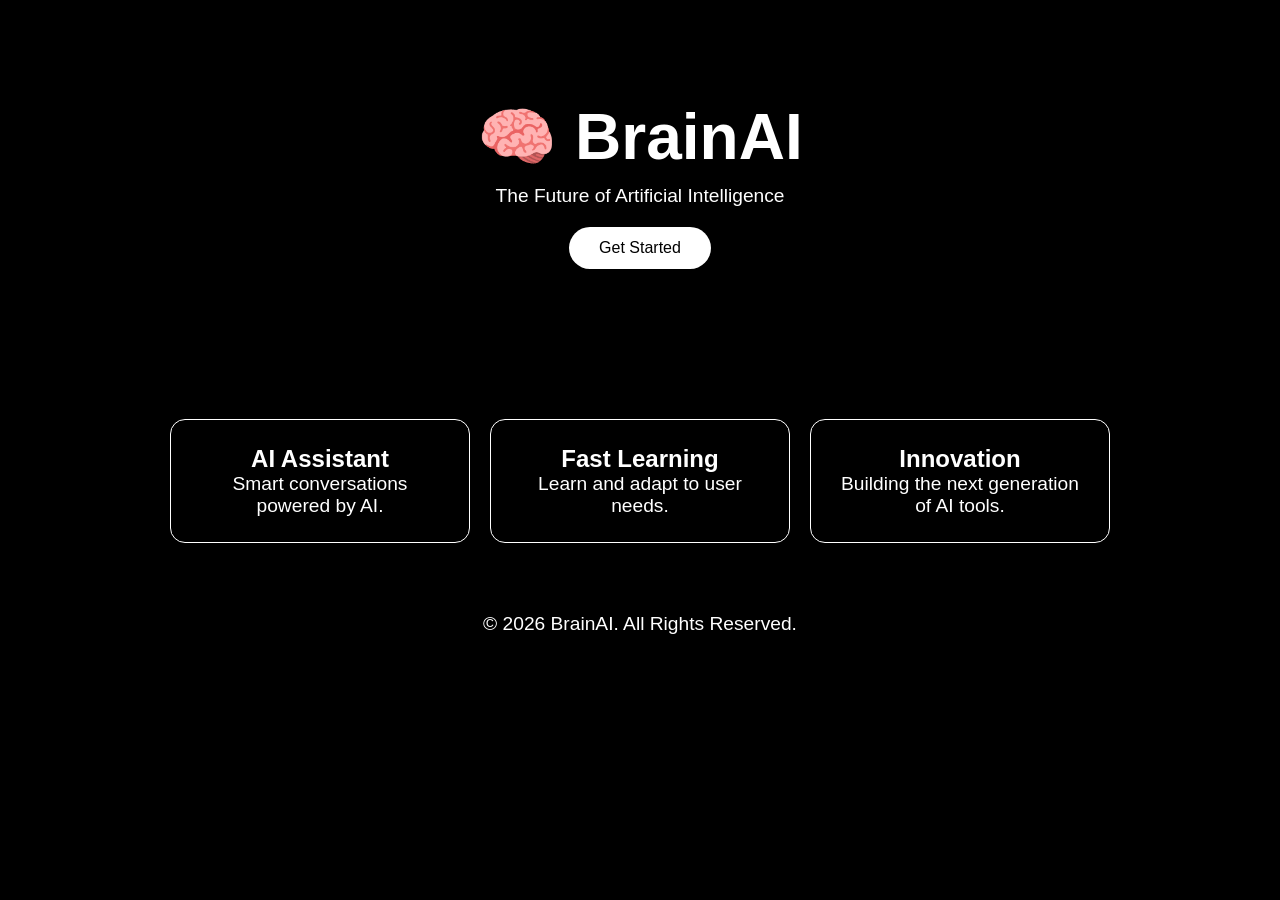
<file: index.html>
<!DOCTYPE html>
<html lang="en">
<head>
    <meta charset="UTF-8">
    <meta name="viewport" content="width=device-width, initial-scale=1.0">
    <title>BrainAI</title>
    <link rel="stylesheet" href="style.css">
</head>
<body>

    <header>
        <h1>🧠 BrainAI</h1>
        <p>The Future of Artificial Intelligence</p>
        <button onclick="showMessage()">Get Started</button>
    </header>

    <section class="features">
        <div class="card">
            <h2>AI Assistant</h2>
            <p>Smart conversations powered by AI.</p>
        </div>

        <div class="card">
            <h2>Fast Learning</h2>
            <p>Learn and adapt to user needs.</p>
        </div>

        <div class="card">
            <h2>Innovation</h2>
            <p>Building the next generation of AI tools.</p>
        </div>
    </section>

    <footer>
        <p>© 2026 BrainAI. All Rights Reserved.</p>
    </footer>

    <script src="script.js"></script>

</body>
</html>
</file>
<file: style.css>
*{
    margin:0;
    padding:0;
    box-sizing:border-box;
    font-family:Arial, sans-serif;
}

body{
    background:#000;
    color:#fff;
}

header{
    text-align:center;
    padding:100px 20px;
}

h1{
    font-size:4rem;
    margin-bottom:10px;
}

p{
    font-size:1.2rem;
}

button{
    margin-top:20px;
    padding:12px 30px;
    border:none;
    border-radius:30px;
    background:white;
    color:black;
    cursor:pointer;
    font-size:1rem;
}

button:hover{
    transform:scale(1.05);
}

.features{
    display:flex;
    justify-content:center;
    gap:20px;
    flex-wrap:wrap;
    padding:50px 20px;
}

.card{
    width:300px;
    padding:25px;
    border:1px solid white;
    border-radius:15px;
    text-align:center;
}

.card:hover{
    background:white;
    color:black;
    transition:0.3s;
}

footer{
    text-align:center;
    padding:20px;
}
</file>
